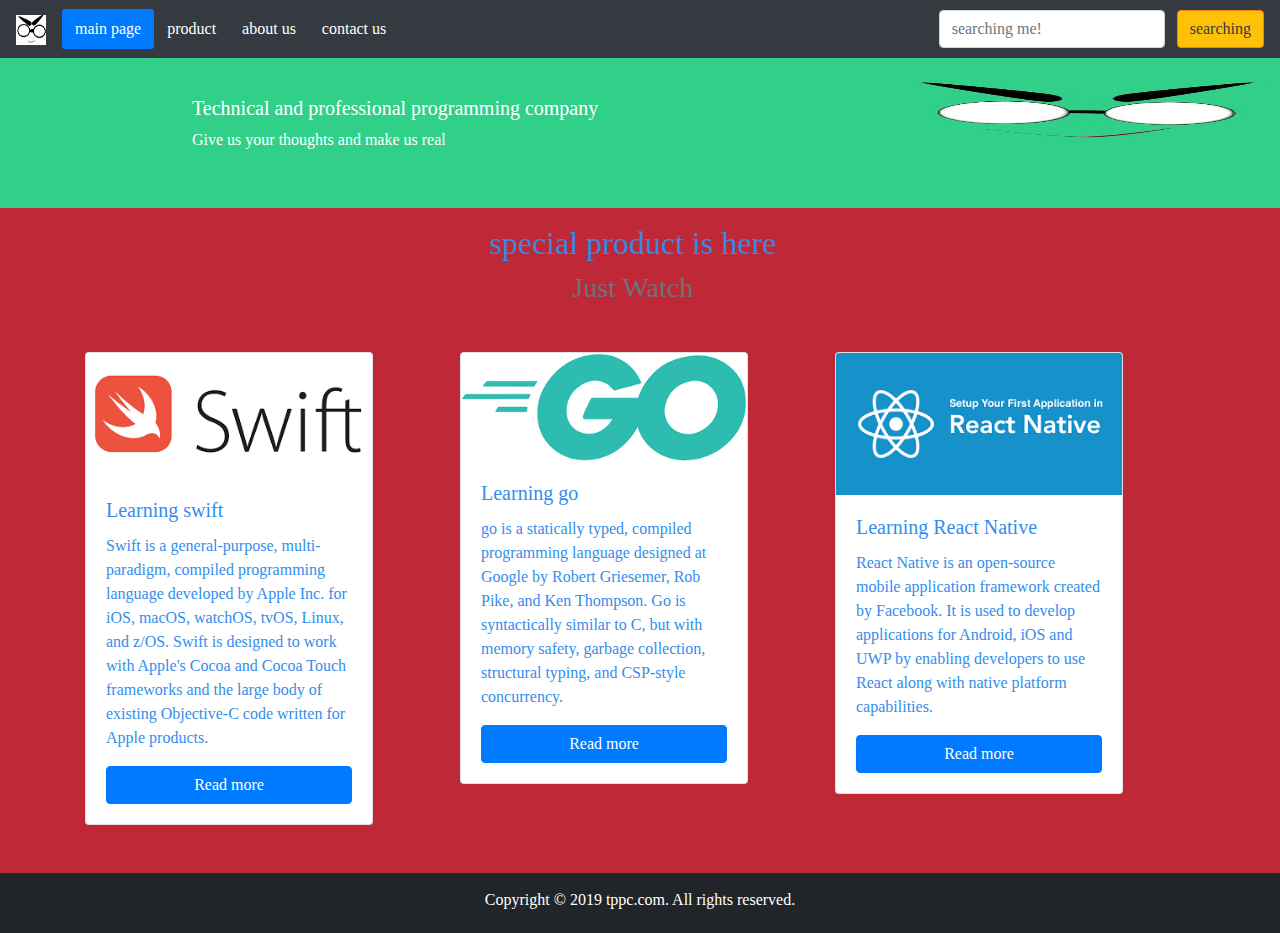
<file: shamsi-kala/index.html>
﻿<!doctype html>
<html lang="en">
<head>
    <meta charset="UTF-8">
    <meta name="viewport"
          content="width=device-width, user-scalable=no, initial-scale=1.0, maximum-scale=1.0, minimum-scale=1.0">
    <meta http-equiv="X-UA-Compatible" content="ie=edge">
    <link rel="stylesheet" href="css/bootstrap.min.css">
    <link rel="stylesheet" href="css/style.css">
    <title>Technical and professional programming company</title>
</head>
<body>
    <!-- Nav -->
    <nav class="navbar navbar-expand-sm navbar-dark bg-dark">
        <a class="navbar-brand" href="#">
            <img src="images/logo.jpg" width="30" height="30" alt="">
        </a>
        <button class="navbar-toggler" type="button" data-toggle="collapse" data-target="#navbarSupportedContent" aria-controls="navbarSupportedContent" aria-expanded="false" aria-label="Toggle navigation">
            <span class="navbar-toggler-icon"></span>
        </button>
        <div class="collapse navbar-collapse" id="navbarSupportedContent">
            <ul class="navbar-nav">
                <li class="nav-item active">
                    <a class="nav-link" href="index.html">main page</a>
                </li>
                <li class="nav-item">
                    <a class="nav-link" href="products.html">product</a>
                </li>
                <li class="nav-item">
                    <a class="nav-link" href="about.html">about us</a>
                </li>
                <li class="nav-item">
                    <a class="nav-link" href="contact.html">contact us</a>
                </li>
            </ul>
        </div>
        <form class="form-inline d-none d-md-block">
            <input class="form-control mr-sm-2 ml-2" type="search" placeholder="searching me!" aria-label="Search">
            <button class="btn btn-info my-2 my-sm-0" type="submit">searching</button>
        </form>
    </nav>
    <!-- End Nav -->

    <!-- Header -->
    <div class="bd-example">
        <div id="carouselExampleCaptions" class="carousel slide" data-ride="carousel">
            <div class="carousel-inner">
                <div class="carousel-item active">
                    <img src="images/header-bg.jpg" class="d-block w-100" height="150" alt="...">
                    <div class="carousel-caption">
                        <h5>Technical and professional programming company</h5>
                        <p>Give us your thoughts and make us real</p>
                    </div>
                </div>
            </div>
        </div>
    </div>
    <!-- End Header -->

    <!-- Special Products -->
    <div class="container">
        <div class="row mr-auto">
            <div class="col-lg-12 product">
                <h2 class="section-heading text-center mt-3">
                    special product is here
                </h2>
                <h3 class="section-subheading text-muted text-center">
                    Just Watch
                </h3>
            </div>
            <div class="col">
                <div class="card" style="width: 18rem;">
                    <img src="images/swift.png" class="card-img-top" alt="...">
                    <div class="card-body">
                        <h5 class="card-title">Learning swift</h5>
                        <p class="card-text">Swift is a general-purpose, multi-paradigm, compiled programming language developed by Apple Inc. for iOS, macOS, watchOS, tvOS, Linux, and z/OS. Swift is designed to work with Apple's Cocoa and Cocoa Touch frameworks and the large body of existing Objective-C code written for Apple products. </p>
                        <a href="#" class="btn btn-primary btn-block">Read more</a>
                    </div>
                </div>
            </div>
            <div class="col">
                <div class="card" style="width: 18rem;">
                    <img src="images/go.png" class="card-img-top" alt="...">
                    <div class="card-body">
                        <h5 class="card-title">Learning go</h5>
                        <p class="card-text">go is a statically typed, compiled programming language designed at Google by Robert Griesemer, Rob Pike, and Ken Thompson. Go is syntactically similar to C, but with memory safety, garbage collection, structural typing, and CSP-style concurrency.</p>
                        <a href="#" class="btn btn-primary btn-block">Read more</a>
                    </div>
                </div>
            </div>
            <div class="col">
                <div class="card" style="width: 18rem;">
                    <img src="images/reactnative.png" class="card-img-top" alt="...">
                    <div class="card-body">
                        <h5 class="card-title">Learning React Native</h5>
                        <p class="card-text">React Native  is an open-source mobile application framework created by Facebook. It is used to develop applications for Android, iOS and UWP by enabling developers to use React along with native platform capabilities.</p>
                        <a href="#" class="btn btn-primary btn-block">Read more</a>
                    </div>
                </div>
            </div>
        </div>
    </div>
    <!-- End Special Products -->

    <!-- Footer -->
    <div class="footer container-fluid">
        <p class="text-center text-white mt-5"> Copyright © 2019 tppc.com. All rights reserved.</p>
    </div>
    <!-- End Footer -->


<script src="js/jquery.js"></script>
<script src="js/bootstrap.min.js"></script>
</body>
</html>
</file>
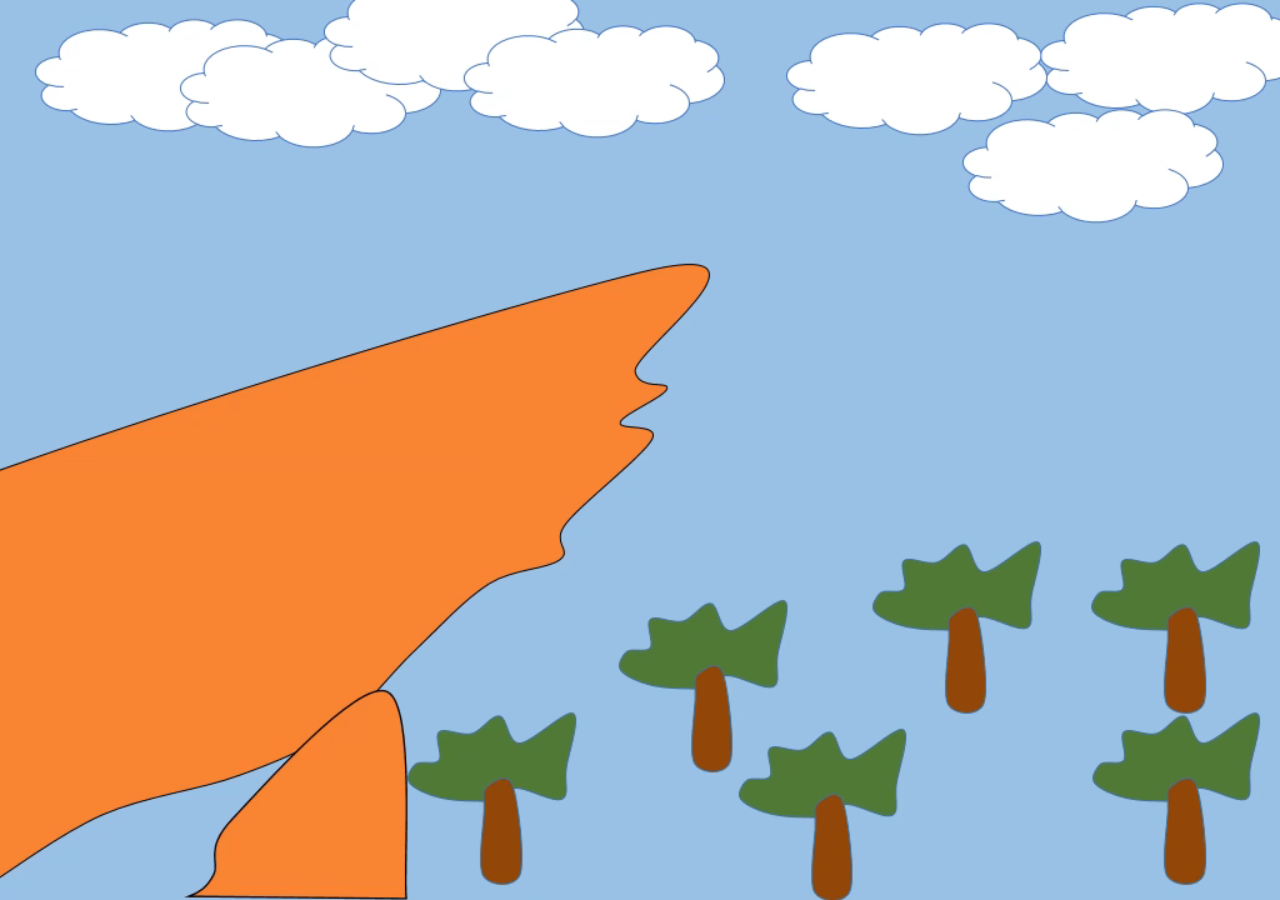
<file: shamsi-kala/about.html>
﻿<!DOCTYPE html>
<html>
<head>
    <meta name="viewport" content="width=device-width, initial-scale=1">
    <link rel="stylesheet" href="css/style.css">
</head>
<body>
<video autoplay muted loop id="myVideo">
    <source src="video/web.mp4" type="video/mp4">
   your browser dose not support html5
</video>
</body>
</html>
</file>
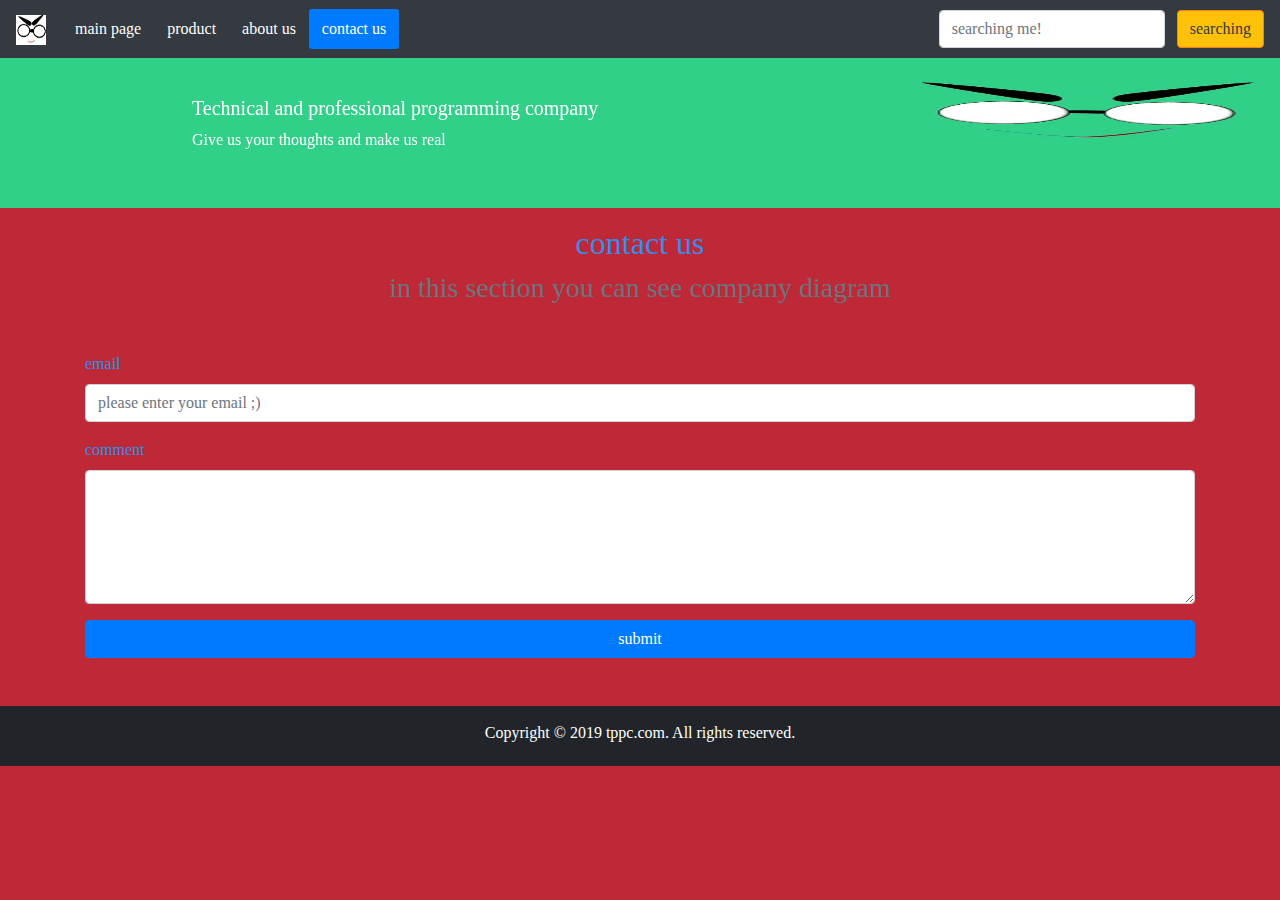
<file: shamsi-kala/contact.html>
﻿<!doctype html>
<html lang="en">
<head>
    <meta charset="UTF-8">
    <meta name="viewport"
          content="width=device-width, user-scalable=no, initial-scale=1.0, maximum-scale=1.0, minimum-scale=1.0">
    <meta http-equiv="X-UA-Compatible" content="ie=edge">
    <link rel="stylesheet" href="css/bootstrap.min.css">
    <link rel="stylesheet" href="css/style.css">
    <script src="https://d3js.org/d3.v4.js"></script>
    <title>Technical and professional programming company</title>
</head>
<body>
<!-- Nav -->
<nav class="navbar navbar-expand-sm navbar-dark bg-dark">
    <a class="navbar-brand" href="#">
        <img src="images/logo.jpg" width="30" height="30" alt="">
    </a>
    <button class="navbar-toggler" type="button" data-toggle="collapse" data-target="#navbarSupportedContent"
            aria-controls="navbarSupportedContent" aria-expanded="false" aria-label="Toggle navigation">
        <span class="navbar-toggler-icon"></span>
    </button>
    <div class="collapse navbar-collapse" id="navbarSupportedContent">
        <ul class="navbar-nav">
            <li class="nav-item">
                <a class="nav-link" href="index.html">main page</a>
            </li>
            <li class="nav-item">
                <a class="nav-link" href="products.html">product</a>
            </li>
            <li class="nav-item">
                <a class="nav-link" href="about.html">about us</a>
            </li>
            <li class="nav-item active">
                <a class="nav-link" href="contact.html">contact us</a>
            </li>
        </ul>
    </div>
    <form class="form-inline d-none d-md-block">
        <input class="form-control mr-sm-2 ml-2" type="search" placeholder="searching me!" aria-label="Search">
        <button class="btn btn-info my-2 my-sm-0" type="submit">searching</button>
    </form>
</nav>
<!-- End Nav -->

<!-- Header -->
<div class="bd-example">
    <div id="carouselExampleCaptions" class="carousel slide" data-ride="carousel">
        <div class="carousel-inner">
            <div class="carousel-item active">
                <img src="images/header-bg.jpg" class="d-block w-100" height="150" alt="...">
                <div class="carousel-caption">
                    <h5>Technical and professional programming company</h5>
                    <p>Give us your thoughts and make us real</p>
                </div>
            </div>
        </div>
    </div>
</div>
<!-- End Header -->

<!-- Annual Income -->
<div class="col-lg-12 product">
    <h2 class="section-heading text-center mt-3">
        contact us
    </h2>
    <h3 class="section-subheading text-muted text-center">
        in this section you can see company diagram
    </h3>
</div>
<div class="text-center mt-4" id="my_dataviz"></div>
<!-- End Annual Income -->


<div class="container mt-5">
    <form>
        <div class="form-group">
            <label for="exampleInputEmail1">email</label>
            <input type="email" class="form-control" id="exampleInputEmail1" aria-describedby="emailHelp" placeholder="please enter your email ;)">
        </div>
        <div class="form-group">
            <label for="exampleFormControlTextarea1">comment</label>
            <textarea class="form-control" id="exampleFormControlTextarea1" rows="5"></textarea>
        </div>
        <button type="submit" class="btn btn-primary btn-block">submit</button>
    </form>
</div>


<!-- Footer -->
<div class="footer container-fluid">
    <p class="text-center text-white mt-5">  Copyright © 2019 tppc.com. All rights reserved.</p>
</div>
<!-- End Footer -->


<script src="js/jquery.js"></script>
<script src="js/bootstrap.min.js"></script>
<script>
    // set the dimensions and margins of the graph
    var margin = {top: 10, right: 30, bottom: 30, left: 60},
        width = 460 - margin.left - margin.right,
        height = 400 - margin.top - margin.bottom;
    // append the svg object to the body of the page
    var svg = d3.select("#my_dataviz")
        .append("svg")
        .attr("width", width + margin.left + margin.right)
        .attr("height", height + margin.top + margin.bottom)
        .append("g")
        .attr("transform",
            "translate(" + margin.left + "," + margin.top + ")");
    //Read the data
    d3.csv("https://raw.githubusercontent.com/holtzy/D3-graph-gallery/master/DATA/connectedscatter.csv",
        // When reading the csv, I must format variables:
        function (d) {
            return {date: d3.timeParse("%Y-%m-%d")(d.date), value: d.value}
        },
        // Now I can use this dataset:
        function (data) {
            // Add X axis --> it is a date format
            var x = d3.scaleTime()
                .domain(d3.extent(data, function (d) {
                    return d.date;
                }))
                .range([0, width]);
            svg.append("g")
                .attr("transform", "translate(0," + height + ")")
                .call(d3.axisBottom(x));
            // Add Y axis
            var y = d3.scaleLinear()
                .domain([8000, 9200])
                .range([height, 0]);
            svg.append("g")
                .call(d3.axisLeft(y));
            // Add the line
            svg.append("path")
                .datum(data)
                .attr("fill", "none")
                .attr("stroke", "#69b3a2")
                .attr("stroke-width", 1.5)
                .attr("d", d3.line()
                    .x(function (d) {
                        return x(d.date)
                    })
                    .y(function (d) {
                        return y(d.value)
                    })
                )
            // Add the points
            svg
                .append("g")
                .selectAll("dot")
                .data(data)
                .enter()
                .append("circle")
                .attr("cx", function (d) {
                    return x(d.date)
                })
                .attr("cy", function (d) {
                    return y(d.value)
                })
                .attr("r", 5)
                .attr("fill", "#69b3a2")
        })
</script>
</body>
</html>
</file>
<file: shamsi-kala/css/style.css>
*{
    text-align: left;
    direction: ltl;
    font-family: "Web Yekan";
}
.nav-link{
    color: white !important;
    margin-right: 5px;
    margin-left: 5px;
}
.active{
    background-color: #007bff;
    border-radius: 3px;
}
.nav-link:hover{
    background-color: #007bff;
    border-radius: 3px;
}
.card{
    margin-top: 40px;
}
.footer {
    position: relative;
    background-color: #212529;
    bottom: 0;
    height: 60px;
}
.footer p{
    padding-top: 15px;
}
#myVideo {
    position: fixed;
    right: 0;
    bottom: 0;
    min-width: 100%;
    min-height: 100%;
}
</file>
